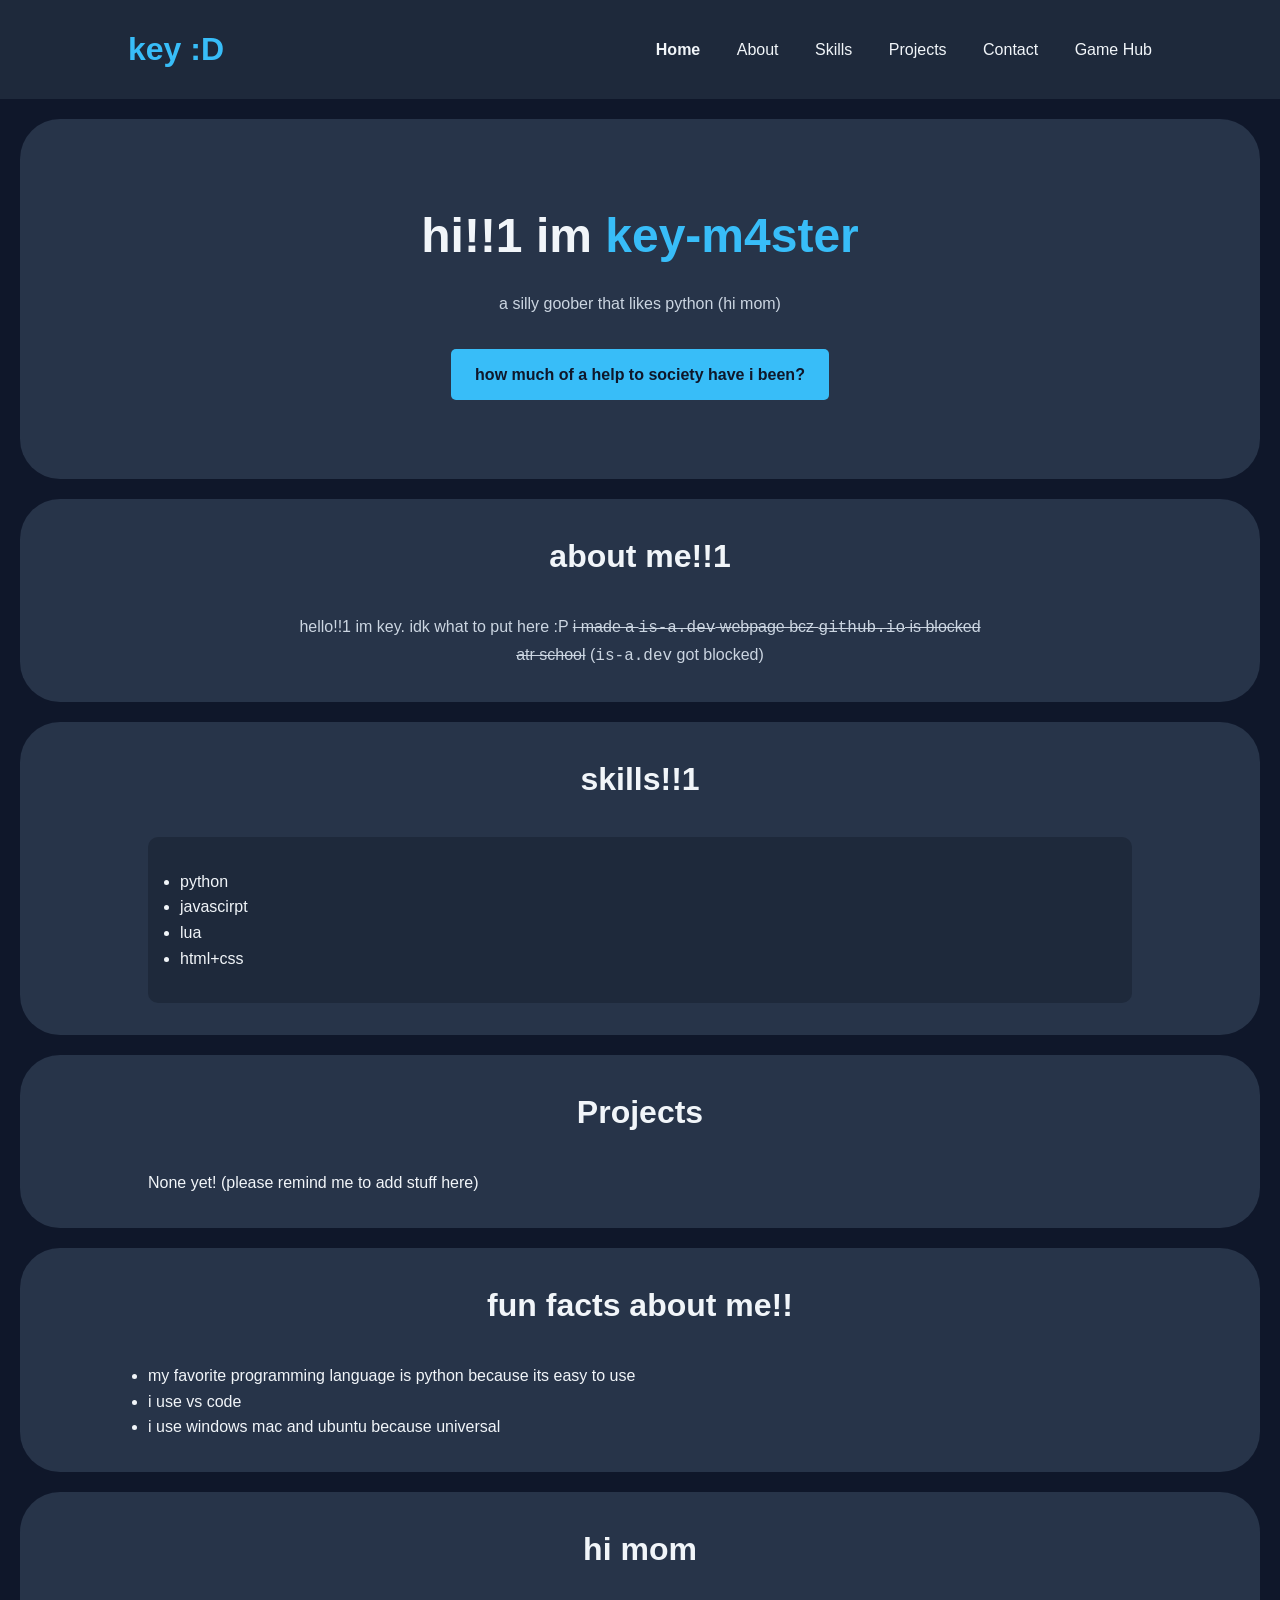
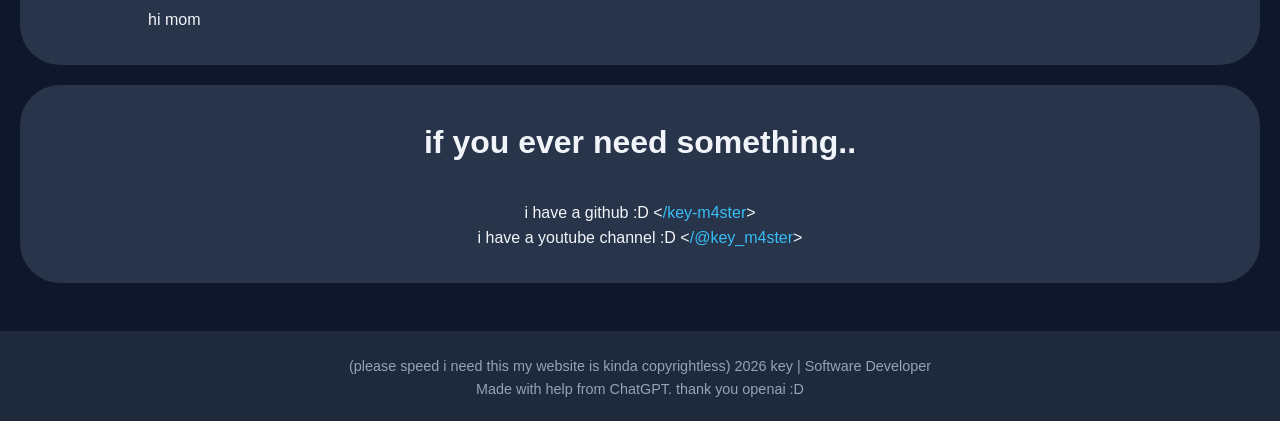
<file: index.html>
<!DOCTYPE html>
<html lang="en">
<head>
<meta charset="UTF-8">
<meta name="viewport" content="width=device-width, initial-scale=1.0">
<title>key's webpage :P</title>

<link rel="stylesheet" href="src/style.css">
</head>

<body>

<header>
    <h1>key :D</h1>
    <nav>
        <a href="#"><strong>Home</strong></a>
        <a href="#about">About</a>
        <a href="#skills">Skills</a>
        <a href="#projects">Projects</a>
        <a href="#contact">Contact</a>
        <a href="gamehub.html">Game Hub</a>
    </nav>
</header>

<section class="hero">
    <h2>hi!!1 im <span>key-m4ster</span></h2>
    <p>a silly goober that likes python (hi mom)</p>
    <a href="#projects" class="btn">how much of a help to society have i been?</a>
</section>

<section id="about" class="about">
    <h3>about me!!1</h3>
    <p>
        hello!!1 im key. idk what to put here :P <s>i made a <code>is-a.dev</code> webpage bcz <code>github.io</code> is blocked atr school</s> (<code>is-a.dev</code> got blocked)
    </p>
</section>

<section id="skills">
    <h3>skills!!1</h3>
    <div class="skills-grid">
        <div class="card">
            <ul>
                <li>python</li>
                <li>javascirpt</li>
                <li>lua</li>
                <li>html+css</li>
            </ul>
        </div>
        </div>
    </div>
</section>

<section id="projects">
    <h3>Projects</h3>
    <div class="projects-grid">
        <p>None yet! (please remind me to add stuff here)</p>
        <!-- <div class="card">
            <h4></h4>
            <p>A web application that solves a real-world problem.</p>
        </div> -->
    </div>
</section>

<section id="funfacts" class="funfacts">
    <h3>fun facts about me!!</h3>
    <ul>
        <li>my favorite programming language is python because its easy to use</li>
        <li>i use vs code</li>
        <li>i use windows mac and ubuntu because universal</li>
    </ul>
</section>

<section id="himom" class="himom">
    <h3>hi mom</h3>
    <p>hi mom</p>
</section>

<section id="contact" class="contact">
    <h3>if you ever need something..</h3>
    <p>i have a github :D &lt;<a href="//github.com/key-m4ster">/key-m4ster</a>&gt;</p>
    <p>i have a youtube channel :D &lt;<a href="//youtube.com/@key_m4ster">/@key_m4ster</a>&gt;</p>
</section>

<footer>
    (please speed i need this my website is kinda copyrightless) 2026 key | Software Developer<br>Made with help from ChatGPT. thank you openai :D
</footer>

</body>
</html>
</file>
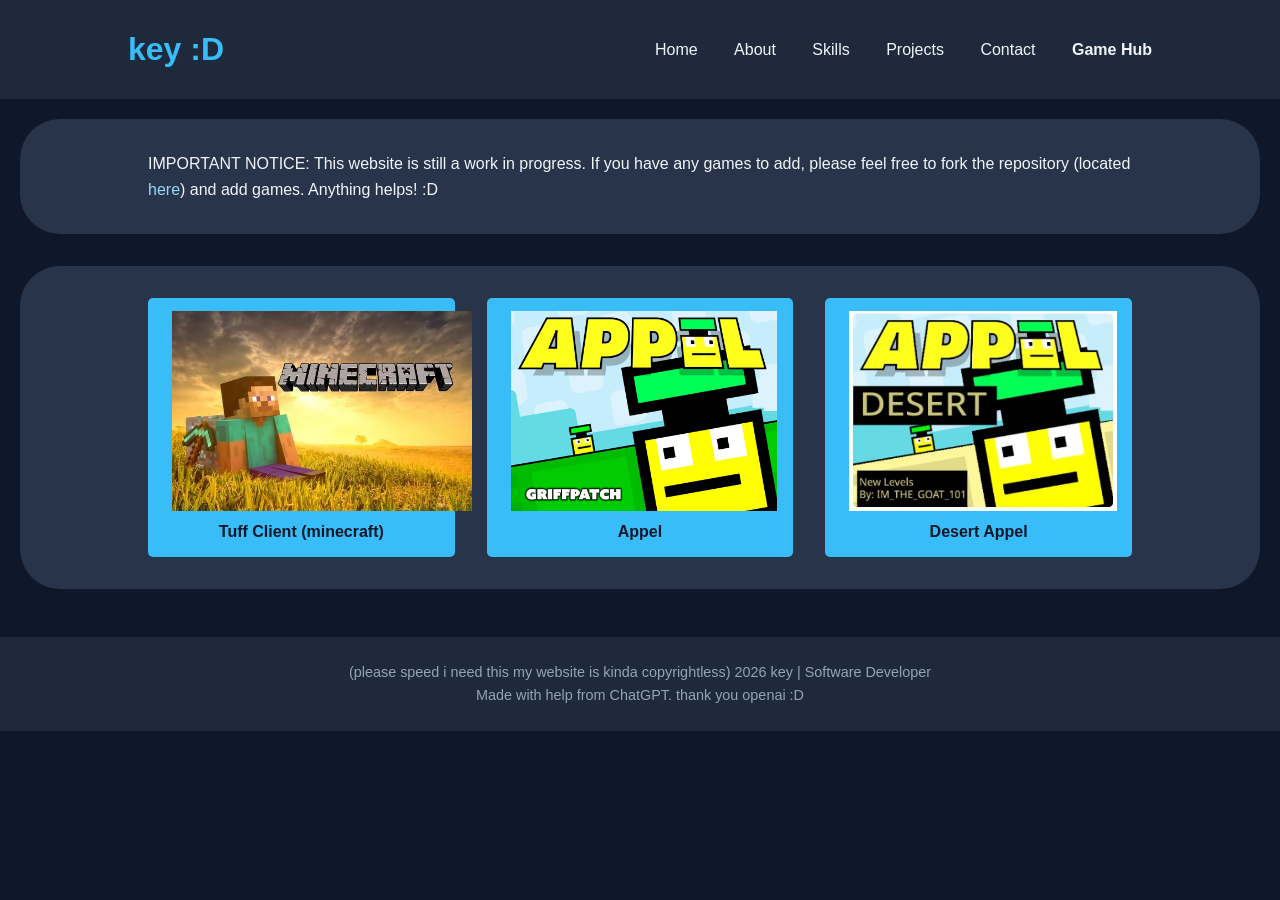
<file: gamehub.html>
<!DOCTYPE html>
<html lang="en">
<head>
<meta charset="UTF-8">
<meta name="viewport" content="width=device-width, initial-scale=1.0">
<title>Game Hub</title>

<link rel="stylesheet" href="src/style.css">
</head>

<body>

<header>
    <h1>key :D</h1>
    <nav>
        <a href="/index.html">Home</a>
        <a href="/index.html#about">About</a>
        <a href="/index.html#skills">Skills</a>
        <a href="/index.html#projects">Projects</a>
        <a href="/index.html#contact">Contact</a>
        <a href="/gamehub.html"><strong>Game Hub</strong></a>
        <!-- add target="_blank" rel="noopener noreferrer" to <a> tag to open it in a new tab -->
    </nav>
</header>

<section>
    <p>IMPORTANT NOTICE: This website is still a work in progress. If you have any games to add, please feel free to fork the repository (located <a href="//github.com/key-m4ster/key-m4ster.github.io" target="_blank" rel="noopener noreferrer">here</a>) and add games. Anything helps! :D</p>
</section>

<section class="game-grid">
    <a href="src/tuff.html" class="game-btn" target="_blank" rel="noopener noreferrer"><img src="img/tuff.jpg" class="game-thumb"><br>Tuff Client (minecraft)</a>
    <a href="src/appel.html" class="game-btn" target="_blank" rel="noopener noreferrer"><img src="img/appel.webp" class="game-thumb"><br>Appel</a>
    <a href="src/desert-appel.html" class="game-btn" target="_blank" rel="noopener noreferrer"><img src="img/desert-appel.webp" class="game-thumb"><br>Desert Appel</a>
</section>

<footer>
    (please speed i need this my website is kinda copyrightless) 2026 key | Software Developer<br>Made with help from ChatGPT. thank you openai :D
</footer>

</body>
</html>
</file>
<file: src/style.css>
* {
        margin: 0;
        padding: 0;
        box-sizing: border-box;
        font-family: 'Segoe UI', Tahoma, Geneva, Verdana, sans-serif;
    }

    html {
        scroll-behavior: smooth;
    }

    body {
        background-color: #0f172a;
        color: #f1f5f9;
        line-height: 1.6;
    }

    header {
        background: #1e293b;
        padding: 1.5rem 10%;
        display: flex;
        justify-content: space-between;
        align-items: center;
        position: sticky;
        top: 0;
        z-index: 1000;
    }

    header h1 {
        color: #38bdf8;
    }

    nav a {
        color: #f1f5f9;
        text-decoration: none;
        margin-left: 2rem;
        transition: 0.3s;
    }

    nav a:hover {
        color: #38bdf8;
    }

    p a {
        color: color-mix(in srgb, #f1f5f9, #38bdf8);
        text-decoration: none;
        transition: 0.3s;
    }

    p a:hover {
        color: #38bdf8;
    }

    code {
        font-family: monospace, 'Courier New', Courier;
    }

    .hero {
        height: 40vh;
        display: flex;
        justify-content: center;
        align-items: center;
        flex-direction: column;
        text-align: center;
        padding: 0 10%;
    }

    .hero h2 {
        font-size: 3rem;
        margin-bottom: 1rem;
    }

    .hero span {
        color: #38bdf8;
    }

    .hero p {
        max-width: 600px;
        margin-bottom: 2rem;
        color: #cbd5e1;
    }

    .btn {
        padding: 0.8rem 1.5rem;
        background: #38bdf8;
        border: none;
        border-radius: 5px;
        color: #0f172a;
        font-weight: bold;
        cursor: pointer;
        transition: 0.3s;
        text-decoration: none;
    }

    .game-btn {
        text-align: center;
        padding: 0.8rem 1.5rem;
        background: #38bdf8;
        border: none;
        border-radius: 5px;
        color: #0f172a;
        font-weight: bold;
        cursor: pointer;
        transition: 0.3s;
        text-decoration: none;
    }

    .game-btn * {
        margin: auto;
    }

    .btn:hover {
        background: #0ea5e9;
    }

    section {
        padding: 2rem 10%;
        background: #273449;
        margin: 20px;
        border-radius: 40px;
    }

    h3 {
        font-size: 2rem;
        margin-bottom: 2rem;
        text-align: center;
    }

    .about p {
        max-width: 700px;
        margin: auto;
        text-align: center;
        color: #cbd5e1;
    }

    img.game-thumb {
        height: 200px;
    }

    .skills-grid, .projects-grid, .game-grid {
        display: grid;
        grid-template-columns: repeat(auto-fit, minmax(250px, 1fr));
        gap: 2rem;
        margin-top: 2rem;
    }

    .card {
        background: #1e293b;
        padding: 2rem;
        border-radius: 10px;
        transition: 0.3s;
    }

    .card:hover {
        transform: translateY(-5px);
        background: #273449;
    }

    .card h4 {
        margin-bottom: 1rem;
        color: #38bdf8;
    }

    .contact {
        text-align: center;
    }

    .contact a {
        color: #38bdf8;
        text-decoration: none;
    }

    footer {
        text-align: center;
        padding: 1.5rem;
        background: #1e293b;
        margin-top: 3rem;
        font-size: 0.9rem;
        color: #94a3b8;
    }

    @media (max-width: 768px) {
        .hero h2 {
            font-size: 2rem;
        }

        header {
            flex-direction: column;
        }

        nav {
            margin-top: 1rem;
        }

        nav a {
            margin-left: 1rem;
        }
    }
</file>
